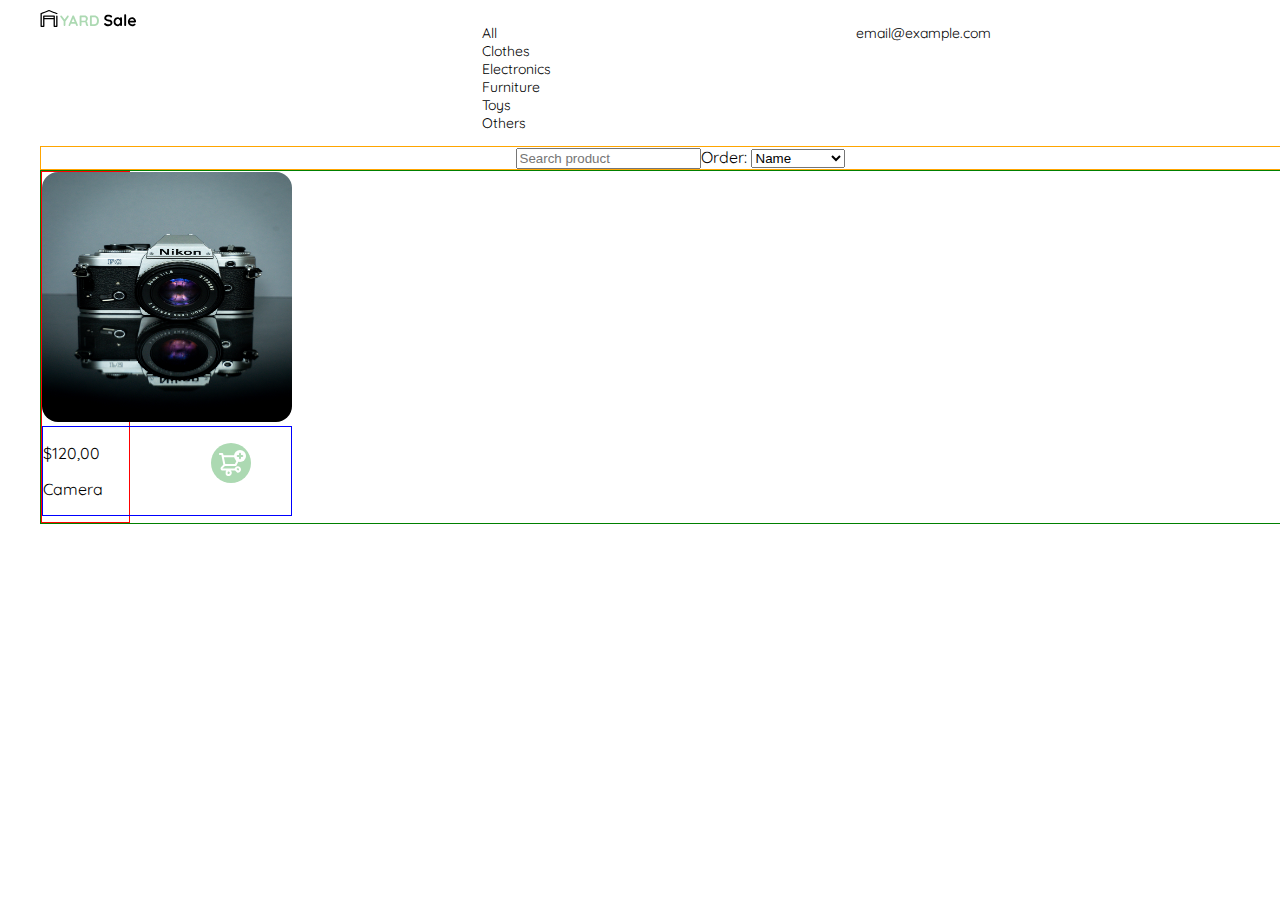
<file: clase6/index.html>
<!DOCTYPE html>
<html lang="en">

<head>
    <meta charset="UTF-8" />
    <meta http-equiv="X-UA-Compatible" content="IE=edge" />
    <meta name="viewport" content="width=device-width, initial-scale=1.0" />
    <title>Yard Sale</title>
    <link rel="stylesheet" href="styles.css">
</head>

<body>
    <section id="main-container">
        <header>
            <picture id="yard-sale-logo">
                <img src="../logos/logo_yard_sale.svg" alt="Yard sale logo" />
            </picture>
            <ul>
                <li>All</li>
                <li>Clothes</li>
                <li>Electronics</li>
                <li>Furniture</li>
                <li>Toys</li>
                <li>Others</li>
            </ul>
            <p id="user-email">email@example.com</p>
            <img src="../icons/icon_shopping_cart.svg" alt="shopping-cart-icon" />
        </header>

        <nav id="navbar">

            <form action="/" method="get">
                <div class="search-container">
                    <input type="text" name="query" placeholder="Search product" />
                </div>
            </form>

            <section id="order-container">
                <label for="order-selection">Order:</label>
                <select id="order-selection">
                    <option value="name">Name</option>
                    <option value="lower-price">Lower price</option>
                    <option value="higher-price">Higher price</option>
                    <option value="most-recent">Most recent</option>
                </select>
            </section>

        </nav>

        <section id="cards-container">

            <div id="product1" class="products-card">

                <div class="product-icon">
                    <img src="../icons/camera.jpg" alt="product" class="products" />
                </div>

                <div id="details">
                    <div class="info">
                        <p>$120,00</p>
                        <p>Camera</p>
                    </div>
                    <figure class="cart-icon">
                        <img src="../icons/bt_add_to_cart.svg" alt="product" class="add-to-cart-icon" />
                    </figure>
                </div>
            </div>

        </section>
    </section>

    <script src="script.js"></script>
</body>

</html>
</file>
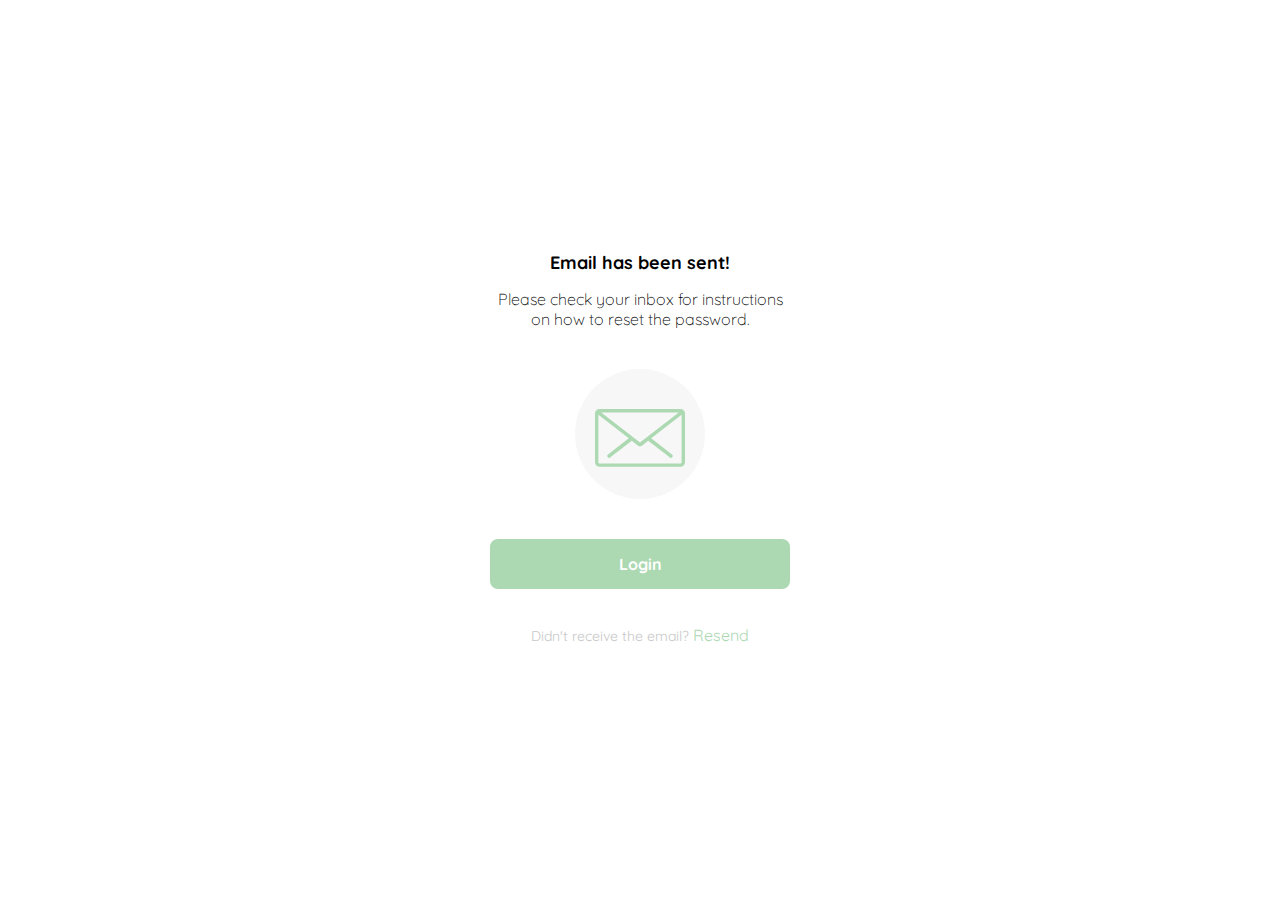
<file: clase2/confirmation-email-sent.html>
<!DOCTYPE html>
<html lang="en">

<head>
    <meta charset="UTF-8" />
    <meta http-equiv="X-UA-Compatible" content="IE=edge" />
    <meta name="viewport" content="width=device-width, initial-scale=1.0" />
    <title>Email sent!</title>
    <link rel="stylesheet" href="confirmation-email-sent.css">
</head>

<body>
    <div id="container">
        <section id="email-container">
                <img src="../logos/logo_yard_sale.svg" alt="yard-sale-logo" id="yard-sale-logo">
            <h1 id="title">Email has been sent!</h1>
            <h2 id="subtitle">
                Please check your inbox for instructions on how to reset the password.
            </h2>
            <div id="logo-container">
                <img src="../icons/email.svg" alt="email-logo" id="email-sent-logo" />
            </div>
            <button id="login-button">Login</button>
            <p>
                <span id="final-message">Didn't receive the email? </span>
                <a href="http://" id="resend-link" target="_blank" rel="noopener noreferrer">Resend</a>
            </p>
        </section>
    </div>
</body>

</html>
</file>
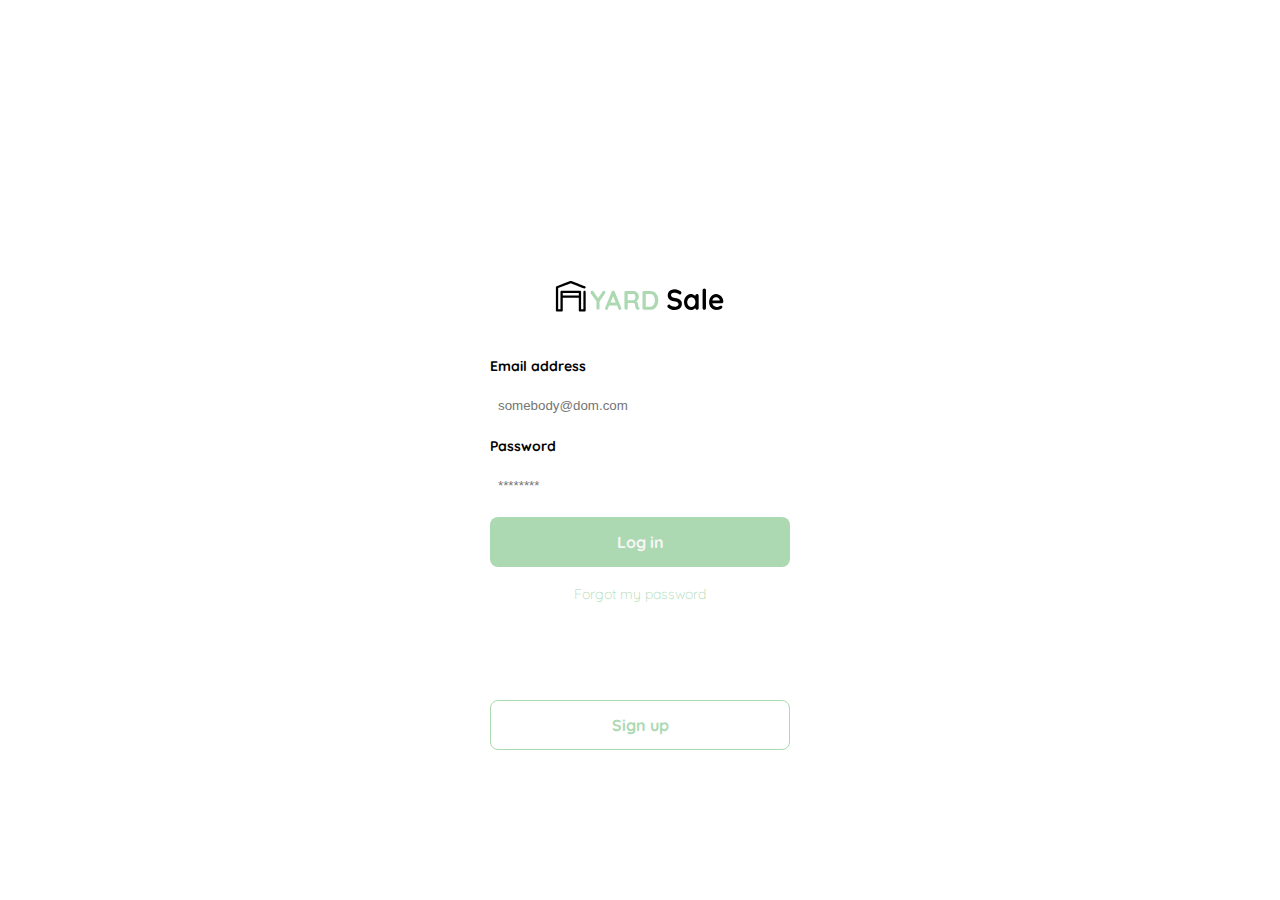
<file: clase3/login.html>
<!DOCTYPE html>
<html lang="en">

<head>
    <meta charset="UTF-8" />
    <meta http-equiv="X-UA-Compatible" content="IE=edge" />
    <meta name="viewport" content="width=device-width, initial-scale=1.0" />
    <title>Create a new password</title>
    <link rel="stylesheet" href="login.css" />
</head>

<body>
    <div class="login">
        <div class="login-container">
            <img src="../logos/logo_yard_sale.svg" alt="logo" id="yardsale-logo" />

            <form action="/" id="form-container">
                <label for="email" class="label">Email address</label>
                <input type="email" placeholder="somebody@dom.com" id="email"  required />

                <label for="password" class="label">Password</label>
                <input type="password" placeholder="********" id="password" required />

                <label for="login-button">
                    <input type="submit" class="primary-button button" id="login-button" value="Log in" />
                </label>
            </form>
            <p>
                <span id="forgot-password-span">
                    <a href="/" target="_blank" title="Clic here if you forgot your password"
                        id="forgot-password-anchor">Forgot my password</a>
                </span>
            </p>
            <button id="signup-button">Sign up</button>
        </div>
    </div>
</body>

</html>
</file>
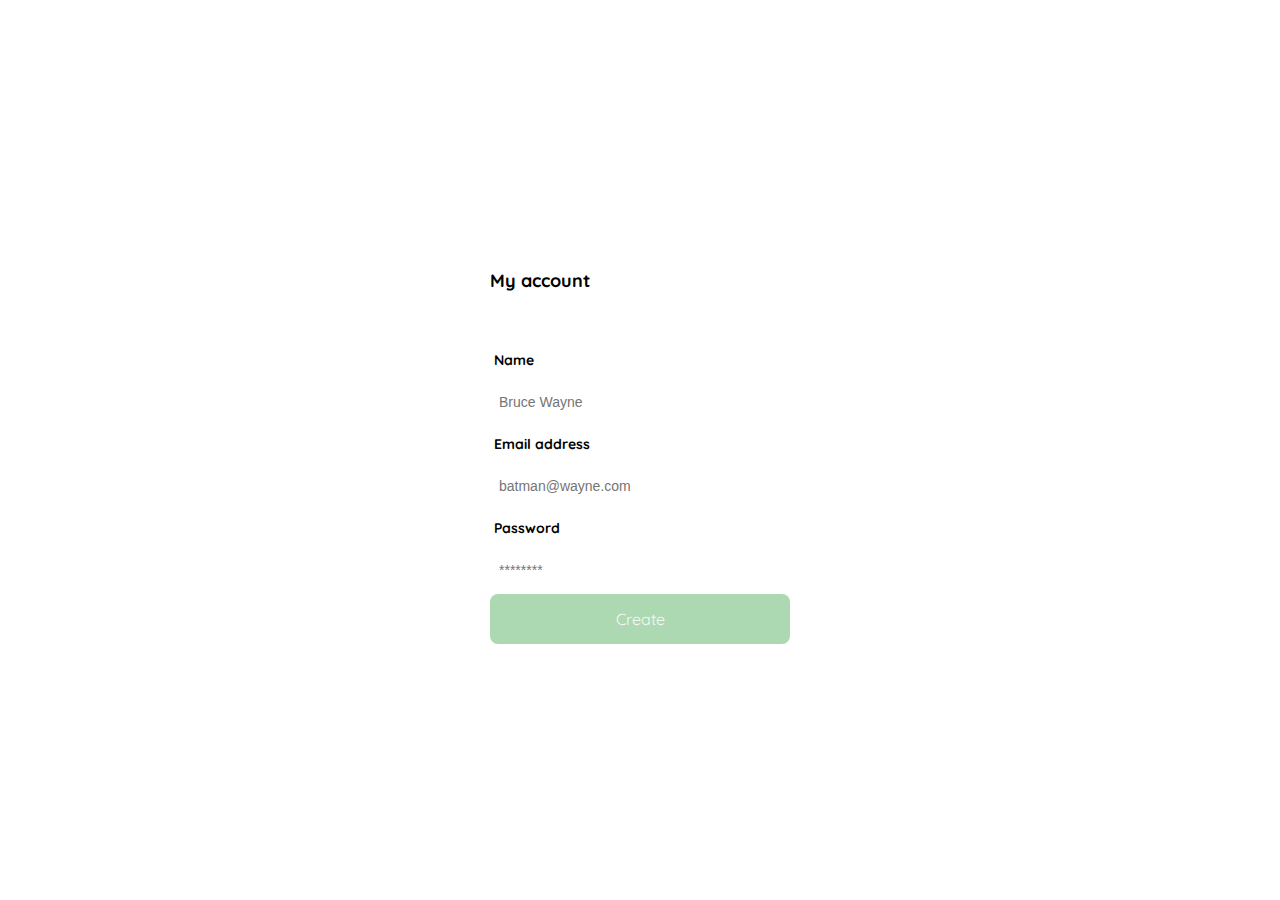
<file: clase4/signup.html>
<!DOCTYPE html>
<html lang="en">

<head>
    <meta charset="UTF-8" />
    <meta http-equiv="X-UA-Compatible" content="IE=edge" />
    <meta name="viewport" content="width=device-width, initial-scale=1.0" />
    <title>My account</title>
    <link rel="stylesheet" href="signup.css" />
</head>

<body>
    <div id="account">
        <div id="account-container">
            <img src="../logos/logo_yard_sale.svg" alt="logo" id="yard-sale-logo" />

            <h1 id="title">My account</h1>

            <form action="/" id="form-container">
                <label for="input-name" class="label">Name</label>
                <input type="text" placeholder="Bruce Wayne" class="input" id="input-name" required />

                <label for="input-email" class="label">Email address</label>
                <input type="email" placeholder="batman@wayne.com" class="input" id="input-email" required />

                <label for="input-password" class="label">Password</label>
                <input type="password" placeholder="********" class="input" id="input-password" required />

                <div id="create-container">
                    <label for="create-button">
                        <input type="submit" class="primary-button" id="create-button" value="Create" />
                    </label>
                </div>
            </form>
        </div>
    </div>
</body>

</html>
</file>
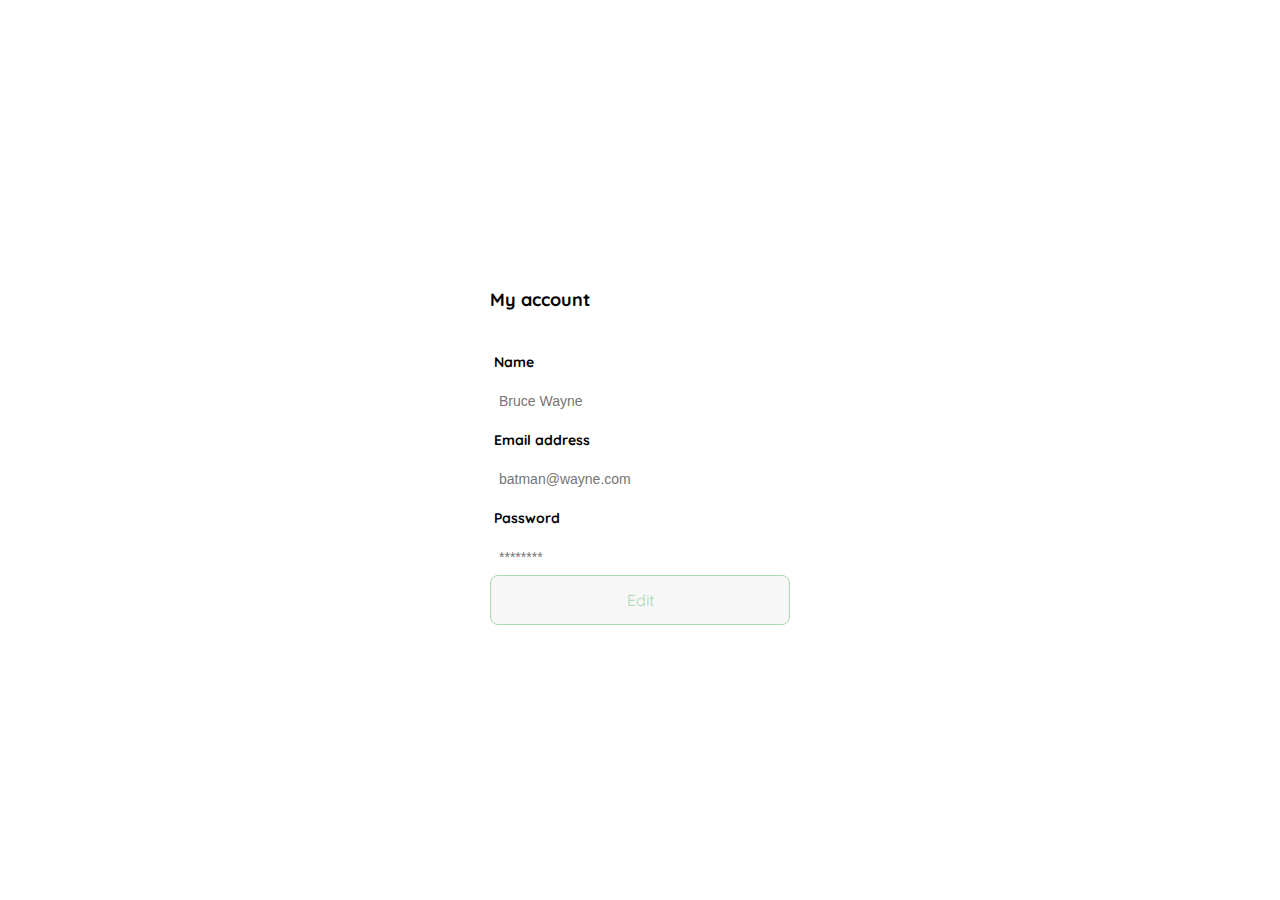
<file: clase5/edit-account.html>
<!DOCTYPE html>
<html lang="en">

<head>
    <meta charset="UTF-8" />
    <meta http-equiv="X-UA-Compatible" content="IE=edge" />
    <meta name="viewport" content="width=device-width, initial-scale=1.0" />
    <title>My account</title>
    <link rel="stylesheet" href="edit-account.css" />
</head>

<body>
    <div id="account">
        <div id="account-container">
            <img src="../logos/logo_yard_sale.svg" alt="logo" id="yard-sale-logo" />

            <h1 id="title">My account</h1>

            <form action="" id="form-container">
                <label for="input-name" class="label">Name</label>
                <input type="text" placeholder="Bruce Wayne" class="input" id="input-name" required />

                <label for="input-email" class="label">Email address</label>
                <input type="email" placeholder="batman@wayne.com" class="input" id="input-email" required />

                <label for="input-password" class="label">Password</label>
                <input type="password" placeholder="********" class="input" id="input-password" required />

                <div id="edit-container">
                    <label for="edit-button">
                        <input type="submit" class="primary-button" id="edit-button" value="Edit" />
                    </label>
                </div>
            </form>
        </div>
    </div>
    <script src="edit-account.js"></script>
</body>

</html>
</file>
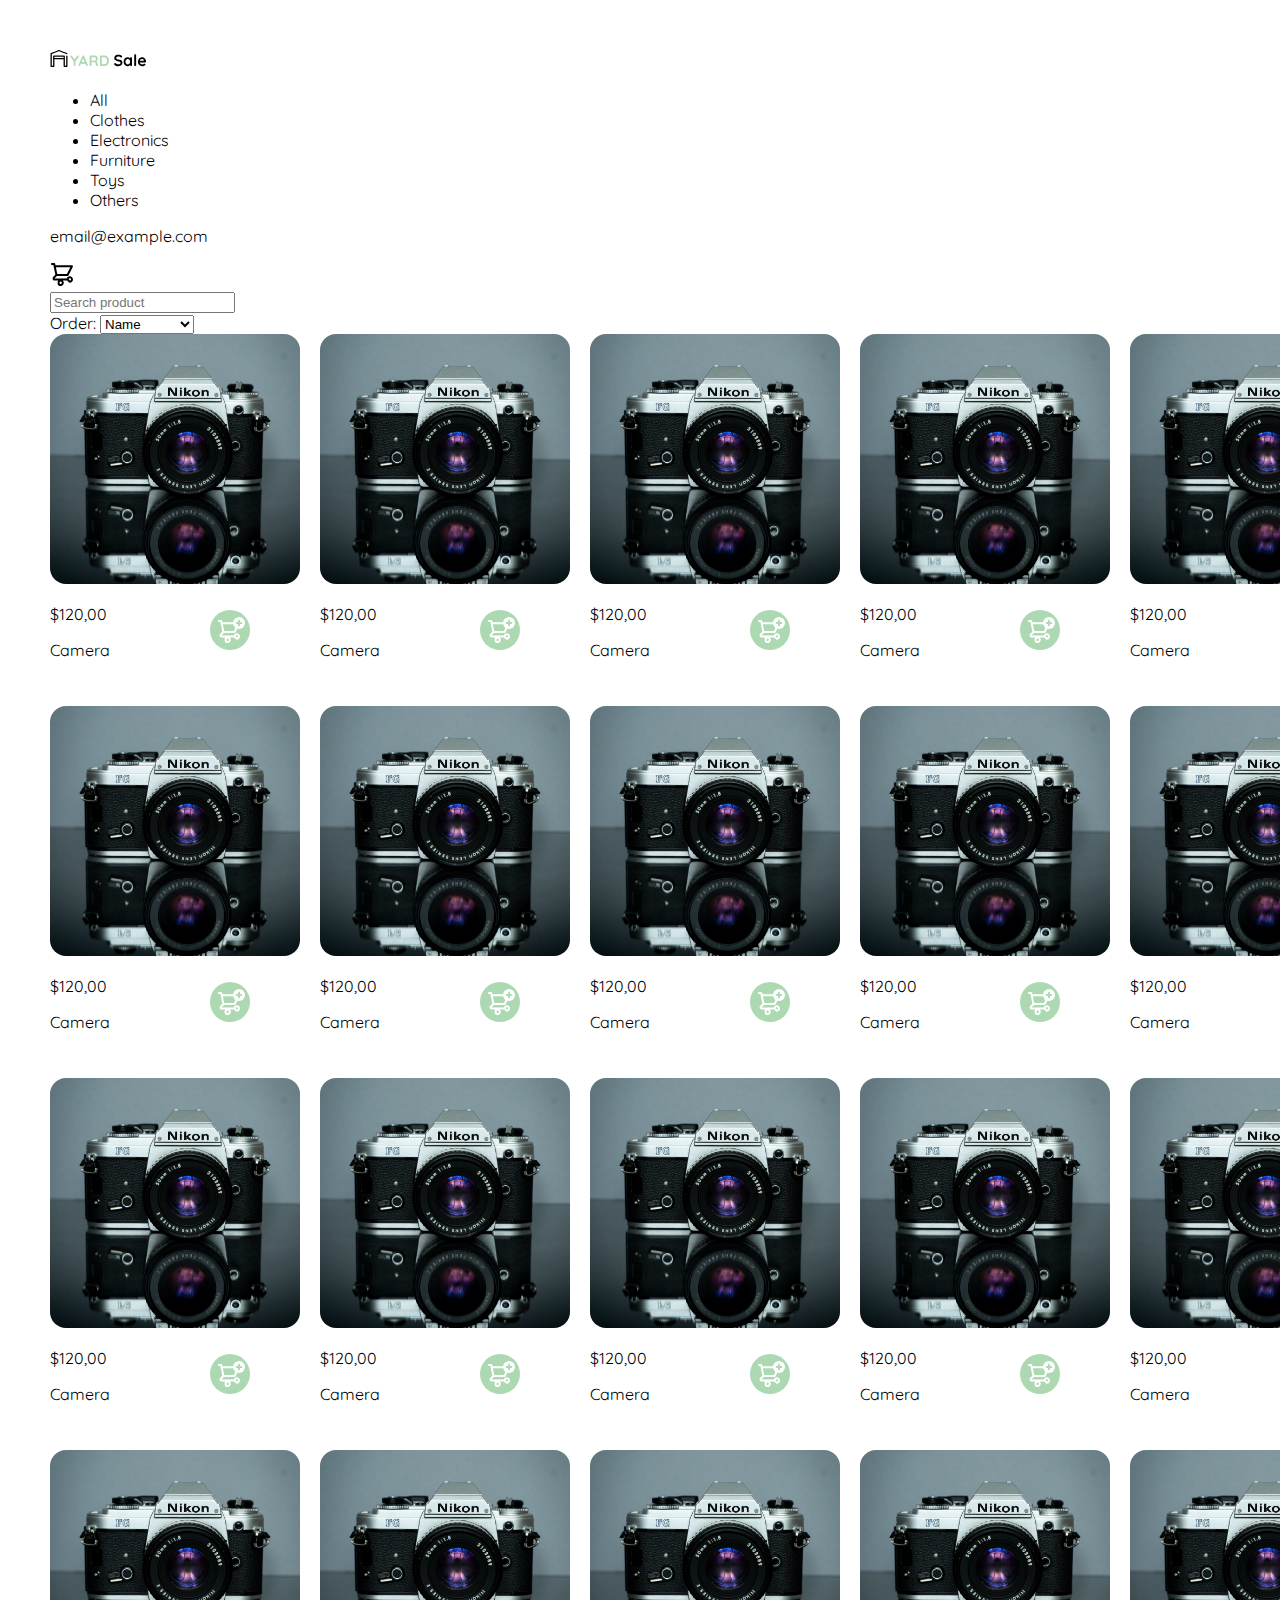
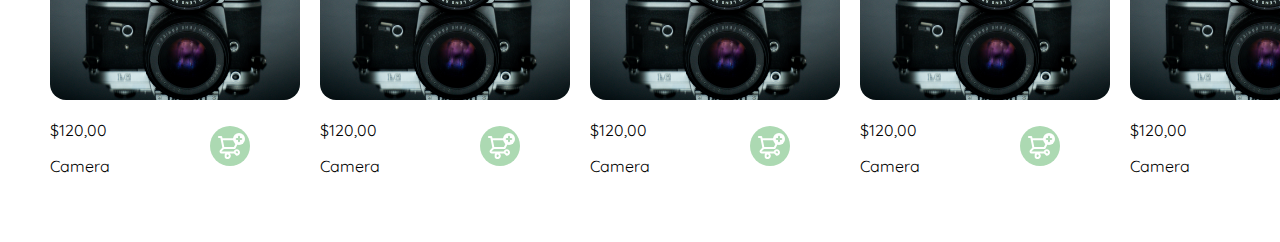
<file: clase6 copy/index copy.html>
<!DOCTYPE html>
<html lang="en">

<head>
    <meta charset="UTF-8" />
    <meta http-equiv="X-UA-Compatible" content="IE=edge" />
    <meta name="viewport" content="width=device-width, initial-scale=1.0" />
    <title>Yard Sale</title>
    <link rel="stylesheet" href="styles copy.css">
</head>

<body>
    <section id="main-container">
        <header>
            <picture id="yard-sale-logo">
                <img src="../logos/logo_yard_sale.svg" alt="Yard sale logo" />
            </picture>
            <ul>
                <li>All</li>
                <li>Clothes</li>
                <li>Electronics</li>
                <li>Furniture</li>
                <li>Toys</li>
                <li>Others</li>
            </ul>
            <p id="user-email">email@example.com</p>
            <img src="../icons/icon_shopping_cart.svg" alt="shopping-cart-icon" />
        </header>

        <nav id="navbar">

            <form action="/" method="get">
                <div class="search-container">
                    <input type="text" name="query" placeholder="Search product" />
                </div>
            </form>

            <section id="order-container">
                <label for="order-selection">Order:</label>
                <select id="order-selection">
                    <option value="name">Name</option>
                    <option value="lower-price">Lower price</option>
                    <option value="higher-price">Higher price</option>
                    <option value="most-recent">Most recent</option>
                </select>
            </section>

        </nav>

        <section id="cards-container">

            <div id="product1" class="products-card">

                <img src="../icons/camera.jpg" alt="product" class="products" />
                <div class="product-info">
                    <div class="product-description">
                        <p>$120,00</p>
                        <p>Camera</p>
                    </div>
                    <figure class="cart-icon">
                        <img src="../icons/bt_add_to_cart.svg" alt="product" class="add-to-cart-icon" />
                    </figure>
                </div>

            </div>

            <div id="product2" class="products-card">

                <img src="../icons/camera.jpg" alt="product" class="products" />
                <div class="product-info">
                    <div class="product-description">
                        <p>$120,00</p>
                        <p>Camera</p>
                    </div>
                    <figure class="cart-icon">
                        <img src="../icons/bt_add_to_cart.svg" alt="product" class="add-to-cart-icon" />
                    </figure>
                </div>

            </div>

            <div id="product3" class="products-card">

                <img src="../icons/camera.jpg" alt="product" class="products" />
                <div class="product-info">
                    <div class="product-description">
                        <p>$120,00</p>
                        <p>Camera</p>
                    </div>
                    <figure class="cart-icon">
                        <img src="../icons/bt_add_to_cart.svg" alt="product" class="add-to-cart-icon" />
                    </figure>
                </div>

            </div>

            <div id="product4" class="products-card">

                <img src="../icons/camera.jpg" alt="product" class="products" />
                <div class="product-info">
                    <div class="product-description">
                        <p>$120,00</p>
                        <p>Camera</p>
                    </div>
                    <figure class="cart-icon">
                        <img src="../icons/bt_add_to_cart.svg" alt="product" class="add-to-cart-icon" />
                    </figure>
                </div>

            </div>

            <div id="product5" class="products-card">

                <img src="../icons/camera.jpg" alt="product" class="products" />
                <div class="product-info">
                    <div class="product-description">
                        <p>$120,00</p>
                        <p>Camera</p>
                    </div>
                    <figure class="cart-icon">
                        <img src="../icons/bt_add_to_cart.svg" alt="product" class="add-to-cart-icon" />
                    </figure>
                </div>

            </div>

            <div id="product6" class="products-card">

                <img src="../icons/camera.jpg" alt="product" class="products" />
                <div class="product-info">
                    <div class="product-description">
                        <p>$120,00</p>
                        <p>Camera</p>
                    </div>
                    <figure class="cart-icon">
                        <img src="../icons/bt_add_to_cart.svg" alt="product" class="add-to-cart-icon" />
                    </figure>
                </div>

            </div>

            <div id="product7" class="products-card">

                <img src="../icons/camera.jpg" alt="product" class="products" />
                <div class="product-info">
                    <div class="product-description">
                        <p>$120,00</p>
                        <p>Camera</p>
                    </div>
                    <figure class="cart-icon">
                        <img src="../icons/bt_add_to_cart.svg" alt="product" class="add-to-cart-icon" />
                    </figure>
                </div>

            </div>

            <div id="product8" class="products-card">

                <img src="../icons/camera.jpg" alt="product" class="products" />
                <div class="product-info">
                    <div class="product-description">
                        <p>$120,00</p>
                        <p>Camera</p>
                    </div>
                    <figure class="cart-icon">
                        <img src="../icons/bt_add_to_cart.svg" alt="product" class="add-to-cart-icon" />
                    </figure>
                </div>

            </div>

            <div id="product9" class="products-card">

                <img src="../icons/camera.jpg" alt="product" class="products" />
                <div class="product-info">
                    <div class="product-description">
                        <p>$120,00</p>
                        <p>Camera</p>
                    </div>
                    <figure class="cart-icon">
                        <img src="../icons/bt_add_to_cart.svg" alt="product" class="add-to-cart-icon" />
                    </figure>
                </div>

            </div>

            <div id="product10" class="products-card">

                <img src="../icons/camera.jpg" alt="product" class="products" />
                <div class="product-info">
                    <div class="product-description">
                        <p>$120,00</p>
                        <p>Camera</p>
                    </div>
                    <figure class="cart-icon">
                        <img src="../icons/bt_add_to_cart.svg" alt="product" class="add-to-cart-icon" />
                    </figure>
                </div>

            </div>

            <div id="product11" class="products-card">

                <img src="../icons/camera.jpg" alt="product" class="products" />
                <div class="product-info">
                    <div class="product-description">
                        <p>$120,00</p>
                        <p>Camera</p>
                    </div>
                    <figure class="cart-icon">
                        <img src="../icons/bt_add_to_cart.svg" alt="product" class="add-to-cart-icon" />
                    </figure>
                </div>

            </div>

            <div id="product12" class="products-card">

                <img src="../icons/camera.jpg" alt="product" class="products" />
                <div class="product-info">
                    <div class="product-description">
                        <p>$120,00</p>
                        <p>Camera</p>
                    </div>
                    <figure class="cart-icon">
                        <img src="../icons/bt_add_to_cart.svg" alt="product" class="add-to-cart-icon" />
                    </figure>
                </div>

            </div>

            <div id="product13" class="products-card">

                <img src="../icons/camera.jpg" alt="product" class="products" />
                <div class="product-info">
                    <div class="product-description">
                        <p>$120,00</p>
                        <p>Camera</p>
                    </div>
                    <figure class="cart-icon">
                        <img src="../icons/bt_add_to_cart.svg" alt="product" class="add-to-cart-icon" />
                    </figure>
                </div>

            </div>

            <div id="product14" class="products-card">

                <img src="../icons/camera.jpg" alt="product" class="products" />
                <div class="product-info">
                    <div class="product-description">
                        <p>$120,00</p>
                        <p>Camera</p>
                    </div>
                    <figure class="cart-icon">
                        <img src="../icons/bt_add_to_cart.svg" alt="product" class="add-to-cart-icon" />
                    </figure>
                </div>

            </div>

            <div id="product15" class="products-card">

                <img src="../icons/camera.jpg" alt="product" class="products" />
                <div class="product-info">
                    <div class="product-description">
                        <p>$120,00</p>
                        <p>Camera</p>
                    </div>
                    <figure class="cart-icon">
                        <img src="../icons/bt_add_to_cart.svg" alt="product" class="add-to-cart-icon" />
                    </figure>
                </div>

            </div>

            <div id="product16" class="products-card">

                <img src="../icons/camera.jpg" alt="product" class="products" />
                <div class="product-info">
                    <div class="product-description">
                        <p>$120,00</p>
                        <p>Camera</p>
                    </div>
                    <figure class="cart-icon">
                        <img src="../icons/bt_add_to_cart.svg" alt="product" class="add-to-cart-icon" />
                    </figure>
                </div>

            </div>

            <div id="product17" class="products-card">

                <img src="../icons/camera.jpg" alt="product" class="products" />
                <div class="product-info">
                    <div class="product-description">
                        <p>$120,00</p>
                        <p>Camera</p>
                    </div>
                    <figure class="cart-icon">
                        <img src="../icons/bt_add_to_cart.svg" alt="product" class="add-to-cart-icon" />
                    </figure>
                </div>

            </div>

            <div id="product18" class="products-card">

                <img src="../icons/camera.jpg" alt="product" class="products" />
                <div class="product-info">
                    <div class="product-description">
                        <p>$120,00</p>
                        <p>Camera</p>
                    </div>
                    <figure class="cart-icon">
                        <img src="../icons/bt_add_to_cart.svg" alt="product" class="add-to-cart-icon" />
                    </figure>
                </div>

            </div>

            <div id="product19" class="products-card">

                <img src="../icons/camera.jpg" alt="product" class="products" />
                <div class="product-info">
                    <div class="product-description">
                        <p>$120,00</p>
                        <p>Camera</p>
                    </div>
                    <figure class="cart-icon">
                        <img src="../icons/bt_add_to_cart.svg" alt="product" class="add-to-cart-icon" />
                    </figure>
                </div>

            </div>

            <div id="product20" class="products-card">

                <img src="../icons/camera.jpg" alt="product" class="products" />
                <div class="product-info">
                    <div class="product-description">
                        <p>$120,00</p>
                        <p>Camera</p>
                    </div>
                    <figure class="cart-icon">
                        <img src="../icons/bt_add_to_cart.svg" alt="product" class="add-to-cart-icon" />
                    </figure>
                </div>

            </div>
        </section>
    </section>

    <script src="script copy.js"></script>
</body>

</html>
</file>
<file: clase6/styles.css>
@import url("https://fonts.googleapis.com/css2?family=Quicksand:wght@300;500;700&display=swap");
@import url("https://fonts.googleapis.com/css2?family=Roboto:wght@300;500;700&display=swap");

:root {
    --very-light-pink: #c7c7c7;
    --text-input-field: #f7f7f7;
    --hospital-green: #acd9b2;
    --white: #ffffff;
    --black: #000000;
    --flarge: 18px;
    --fmedium: 16px;
    --fsmall: 14px;
}

body {
    margin: 0;
    font-family: "Quicksand";
}
#main-container {
    width: 100%;
    height: 100vh;
    margin-left: 40px;
    margin-right: 40px;
    margin-top: 0px;
    margin-bottom: 0px;
}

header {
    display: flex;
    flex-direction: row;
    justify-content: space-between;
    margin-top: 10px;
    width: 100%;
    font-size: var(--fsmall);
}
header ul{
    list-style-type: none;
}
#navbar {
    display: flex;
    flex-direction: row;
    justify-content: center;
    border: 1px solid orange;
}

#cards-container {
    display: grid;
    grid-template-columns: auto auto auto auto auto;
    border: 1px solid green;
    width: 100%;
    gap: 30px;
}
.products-card{
    display: flex;
    flex-direction: column;
    flex-wrap: wrap;
    width: 20%;
    height: 350px;
    border: 1px solid red;
}
.product-icon .products{
    width: 250px;
    height: 250px;
    border-radius: 16px;
}
#details{
    display: flex;
    justify-content: space-between;
    border: 1px solid blue;
}
.products-container .info{
    display: flex;
    flex-direction: column;
}
.products-container .add-to-cart-icon {
    width: 50px;
}
</file>
<file: clase2/confirmation-email-sent.css>
@import url('https://fonts.googleapis.com/css2?family=Quicksand:wght@300;500;700&display=swap');
@import url('https://fonts.googleapis.com/css2?family=Roboto:wght@300;500;700&display=swap');

:root{
    --very-light-pink: #C7C7C7;
    --text-input-field: #F7F7F7;
    --hospital-green: #ACD9B2;
    --white: #FFFFFF;
    --black: #000000;
    --flarge: 18px;
    --fmedium:16px;
    --fsmall:14px;
}

body{
    font-family: 'Quicksand';
    margin: 0;
}
#container{
    display: grid;
    height: 100vh;
    width: 100%;
    place-items: center;
}
#email-container{
    width: 300px;
    display: flex;
    flex-direction: column;
    justify-content: center;
    align-items: center;
    text-align: center;
}
#yard-sale-logo{
    width: 150px;
    display: none;
    justify-self: center;
    margin-bottom: 40px;
}
#title{
    font-size: var(--flarge);
    margin-bottom: 2px;
}
#subtitle{
    font-size: var(--fmedium);
    font-weight: 300;
    margin-bottom: 40px;
    /* color: var(--very-light-pink); */
}
#logo-container{
    display: flex;
    justify-content: center;
    align-items: center;
    width: 130px;
    height: 130px;
    background-color: var(--text-input-field);
    border-radius: 50%;
}
#email-sent-logo{
    margin-top: 40px;
    margin-bottom: 32px;
}
#login-button{
    font-family: inherit;
    font-size: var(--fmedium);
    font-weight: bold;
    margin-top: 40px;
    margin-bottom: 20px;
    cursor: pointer;
    border: 0;
    border-radius: 8px;
    background-color: var(--hospital-green);
    color: var(--white);
    width: 100%;
    height: 50px;
}
#final-message{
    font-size: var(--fsmall);
    color: var(--very-light-pink);
}
#resend-link{
    color: var(--hospital-green);
    text-decoration: none;
}

@media (max-width: 640px){
    #yard-sale-logo{
        display: block;
    }
}
</file>
<file: clase3/login.css>
@import url("https://fonts.googleapis.com/css2?family=Quicksand:wght@300;500;700&display=swap");
@import url("https://fonts.googleapis.com/css2?family=Roboto:wght@300;500;700&display=swap");

:root {
    --very-light-pink: #c7c7c7;
    --text-input-field: #f7f7f7;
    --hospital-green: #acd9b2;
    --white: #ffffff;
    --black: #000000;
    --flarge: 18px;
    --fmedium: 16px;
    --fsmall: 14px;
}

body {
    font-family: "Quicksand";
    margin: 0;
}

.login {
    display: grid;
    place-items: center;
    width: 100%;
    height: 100vh;
}

.login-container {
    width: 300px;
    display: flex;
    flex-direction: column;
    justify-content: center;
    align-items: center;
}

#yardsale-logo {
    width: 170px;
    margin-bottom: 40px;
}

#form-container {
    display: flex;
    flex-direction: column;
}

.label {
    font-size: var(--fsmall);
    font-weight: bold;
}

#email,
#password {
    border: 0;
    margin-top: 5px;
    margin-bottom: 5px;
    width: 100%;
    height: 50px;
    border-radius: 8px;
    padding-left: 8px;
}

#login-button,
#signup-button {
    border-radius: 8px;
    width: 300px;
    height: 50px;
}

#login-button {
    background-color: var(--hospital-green);
    border: 0;
    font-family: inherit;
    color: var(--text-input-field);
    font-weight: bold;
    font-size: var(--fmedium);
}

#signup-button {
    position: fixed;
    bottom: 150px;
    border: 1px solid var(--hospital-green);
    background-color: var(--white);
    color: var(--hospital-green);
    font-family: inherit;
    font-weight: bold;
    font-size: var(--fmedium);
}

#login-button,
#signup-button,
#forgot-password-anchor {
    cursor: pointer;
}

#forgot-password-anchor {
    text-decoration: none;
    color: var(--hospital-green);
    font-size: var(--fsmall);
    font-weight: 300;
}

@media (max-width: 640px) {
    .logo {
        display: block;
    }
    #signup-button {
        position: fixed;
        bottom: 30px;
        border: 1px solid var(--hospital-green);
        background-color: var(--white);
        color: var(--hospital-green);
        font-family: inherit;
        font-weight: bold;
        font-size: var(--fmedium);
    }
}
</file>
<file: clase4/signup.css>
@import url("https://fonts.googleapis.com/css2?family=Quicksand:wght@300;500;700&display=swap");
@import url("https://fonts.googleapis.com/css2?family=Roboto:wght@300;500;700&display=swap");

:root {
    --very-light-pink: #c7c7c7;
    --text-input-field: #f7f7f7;
    --hospital-green: #acd9b2;
    --white: #ffffff;
    --black: #000000;
    --flarge: 18px;
    --fmedium: 16px;
    --fsmall: 14px;
}

body {
    font-family: "Quicksand";
    margin: 0;
}

#account {
    display: grid;
    place-items: center;
    width: 100%;
    height: 100vh;
}

#account-container {
    width: 300px;
}

#yard-sale-logo {
    display: none;
}

#title {
    font-size: var(--flarge);
    text-align: start;
}

#form-container {
    margin-top: 50px;
    display: flex;
    flex-direction: column;
}

.label,
.input {
    width: 300px;
    border: 0;
    border-radius: 8px;
    margin-top: 5px;
    margin-bottom: 10px;
    margin-left: 0px;
    padding: 4px;
    font-size: var(--fsmall);
}

.label {
    font-weight: bold;
}

.input {
    height: 20px;
    margin-left: 5px;
}

#create-button {
    width: 300px;
    height: 50px;
    border-radius: 8px;
    border: 0px;
    background-color: var(--hospital-green);
    color: var(--text-input-field);
    font-family: inherit;
    font-size: var(--fmedium);
}


@media (max-width: 640px) {
    /* #yard-sale-logo {
        display: block;
        position: fixed;
        top: 20px;
        left: 40%;
        right: 40%;
    } */

    #create-button {
        margin-top: 300px;
        border: 0;
        background-color: var(--hospital-green);
        color: var(--text-input-field);
        font-family: inherit;
        font-weight: 500;
        font-size: var(--fmedium);
    }
}
</file>
<file: clase5/edit-account.css>
@import url("https://fonts.googleapis.com/css2?family=Quicksand:wght@300;500;700&display=swap");
@import url("https://fonts.googleapis.com/css2?family=Roboto:wght@300;500;700&display=swap");

:root {
    --very-light-pink: #c7c7c7;
    --text-input-field: #f7f7f7;
    --hospital-green: #acd9b2;
    --white: #ffffff;
    --black: #000000;
    --flarge: 18px;
    --fmedium: 16px;
    --fsmall: 14px;
}

body {
    font-family: "Quicksand";
    margin: 0;
}

#account {
    display: grid;
    place-items: center;
    width: 100%;
    height: 100vh;
}

#account-container {
    width: 300px;
}

#yard-sale-logo {
    display: none;
}

#title {
    font-size: var(--flarge);
    text-align: start;
}

#form-container {
    margin-top: 30px;
    display: flex;
    flex-direction: column;
}

.label,
.input {
    width: 300px;
    border: 0;
    border-radius: 8px;
    margin-top: 8px;
    margin-bottom: 4px;
    margin-left: 0px;
    padding: 4px;
    font-size: var(--fsmall);
}

.label {
    font-weight: bold;
}

.input {
    height: 20px;
    margin-left: 5px;
}

#edit-button {
    width: 300px;
    height: 50px;
    border-radius: 8px;
    border: 1px solid;
    background-color: var(--text-input-field);
    color: var(--hospital-green);
    font-family: inherit;
    font-size: var(--fmedium);
}


@media (max-width: 640px) {
    /* #yard-sale-logo {
        display: block;
        position: fixed;
        top: 20px;
        left: 40%;
        right: 40%;
    } */

    #edit-button {
        margin-top: 350px;
        border: 1px solid;
        background-color: var(--text-input-field);
        color: var(--hospital-green);
        font-family: inherit;
        font-weight: 500;
        font-size: var(--fmedium);
    }
}
</file>
<file: clase6 copy/styles copy.css>
@import url("https://fonts.googleapis.com/css2?family=Quicksand:wght@300;500;700&display=swap");
@import url("https://fonts.googleapis.com/css2?family=Roboto:wght@300;500;700&display=swap");

:root {
    --very-light-pink: #c7c7c7;
    --text-input-field: #f7f7f7;
    --hospital-green: #acd9b2;
    --white: #ffffff;
    --black: #000000;
    --flarge: 18px;
    --fmedium: 16px;
    --fsmall: 14px;
}

body {
    margin: 0;
    font-family: "Quicksand";
}
#main-container{
    margin: 50px 50px 50px 50px;
}
#cards-container {
    display: grid;
    grid-template-columns: repeat(5, 240px);
    gap: 30px;
}
.product-card{
    width: 250px;
}
.products-card .products{
    width: 250px;
    height: 250px;
    border-radius: 16px;
    object-fit: cover;
}
.product-info{
    display: flex;
    justify-content: space-between;
    align-items: center;
}

@media (max-width: 640px){
    body {
        margin: 0;
        font-family: "Quicksand";
    }
    #main-container{
        /* margin: 50px 50px 50px 50px; */
    }
    #cards-container {
        display: grid;
        grid-template-columns: repeat(2, 150px);
        gap: 30px;
    }
    .product-card{
        width: 200px;
    }
    .products-card .products{
        width: 200px;
        height: 200px;
        border-radius: 16px;
        object-fit: cover;
    }
    .product-info{
        display: flex;
        justify-content: space-between;
        align-items: center;
    }
}
</file>
